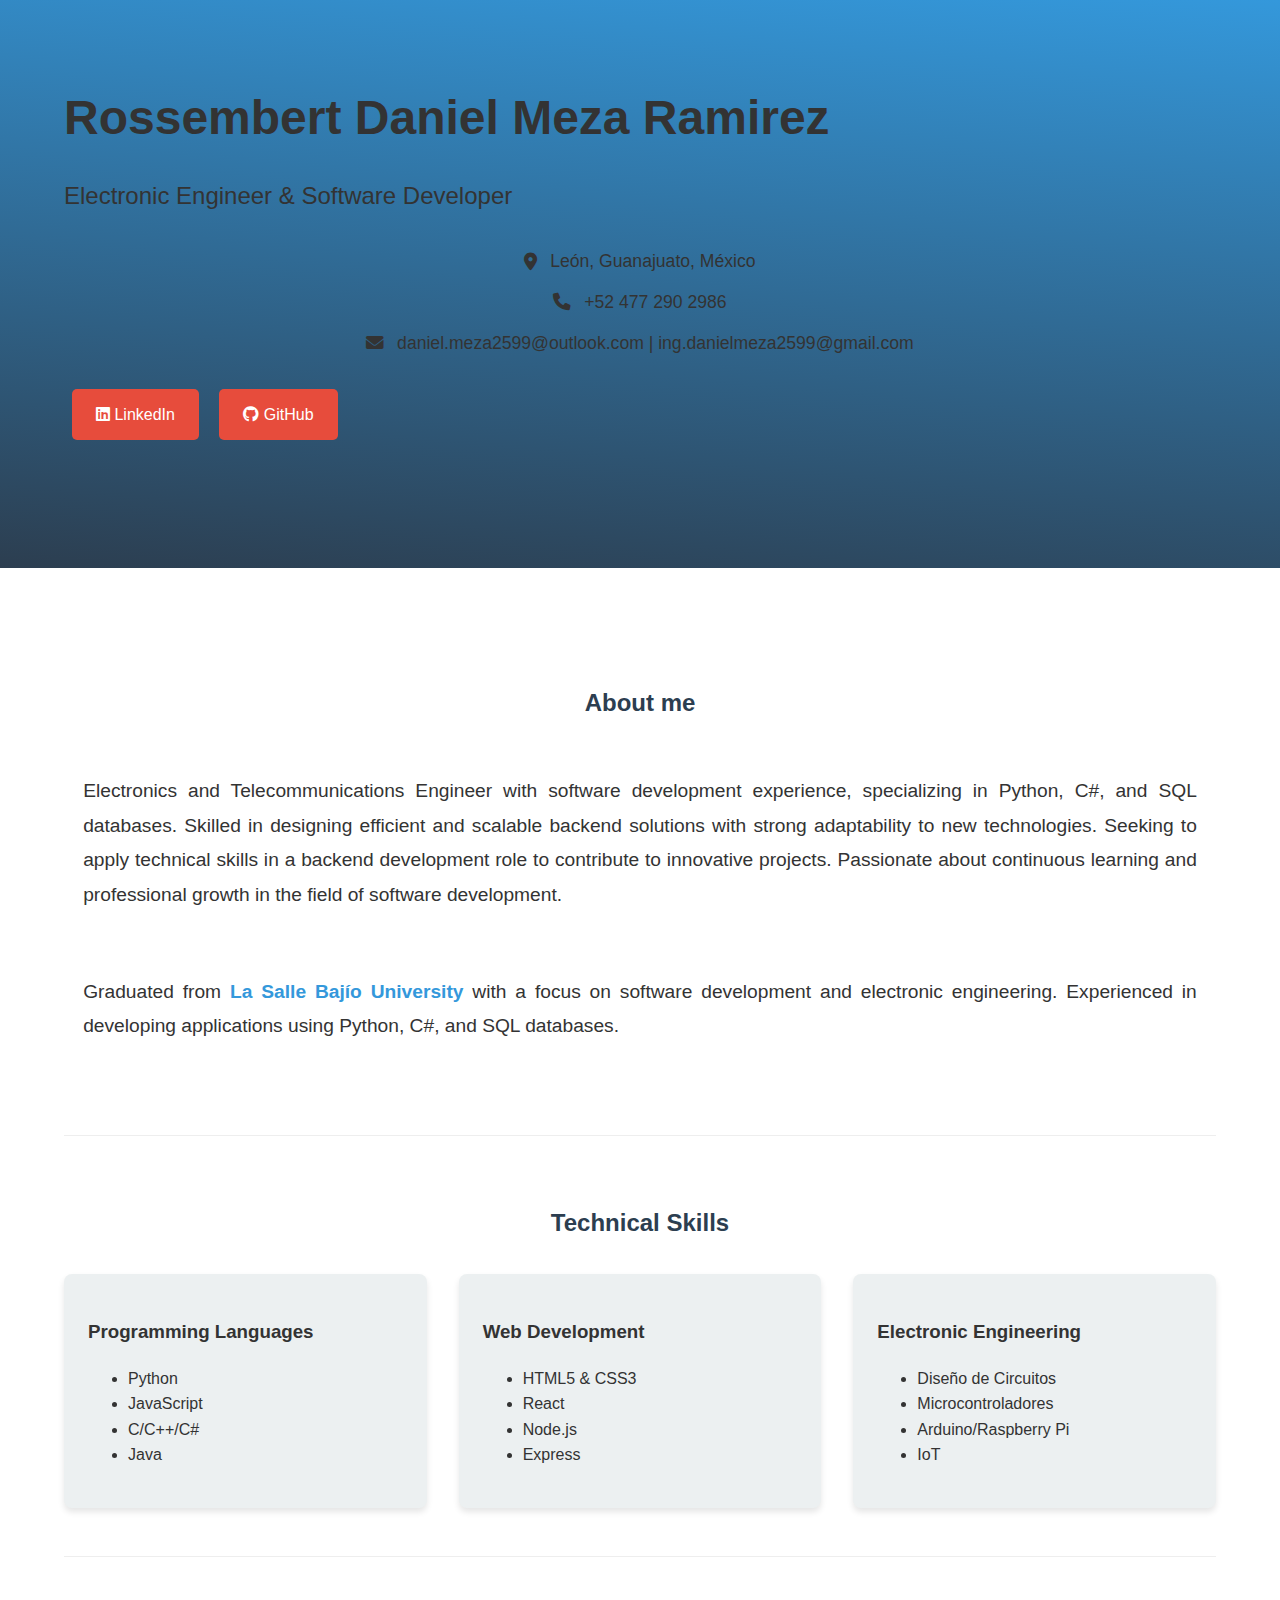
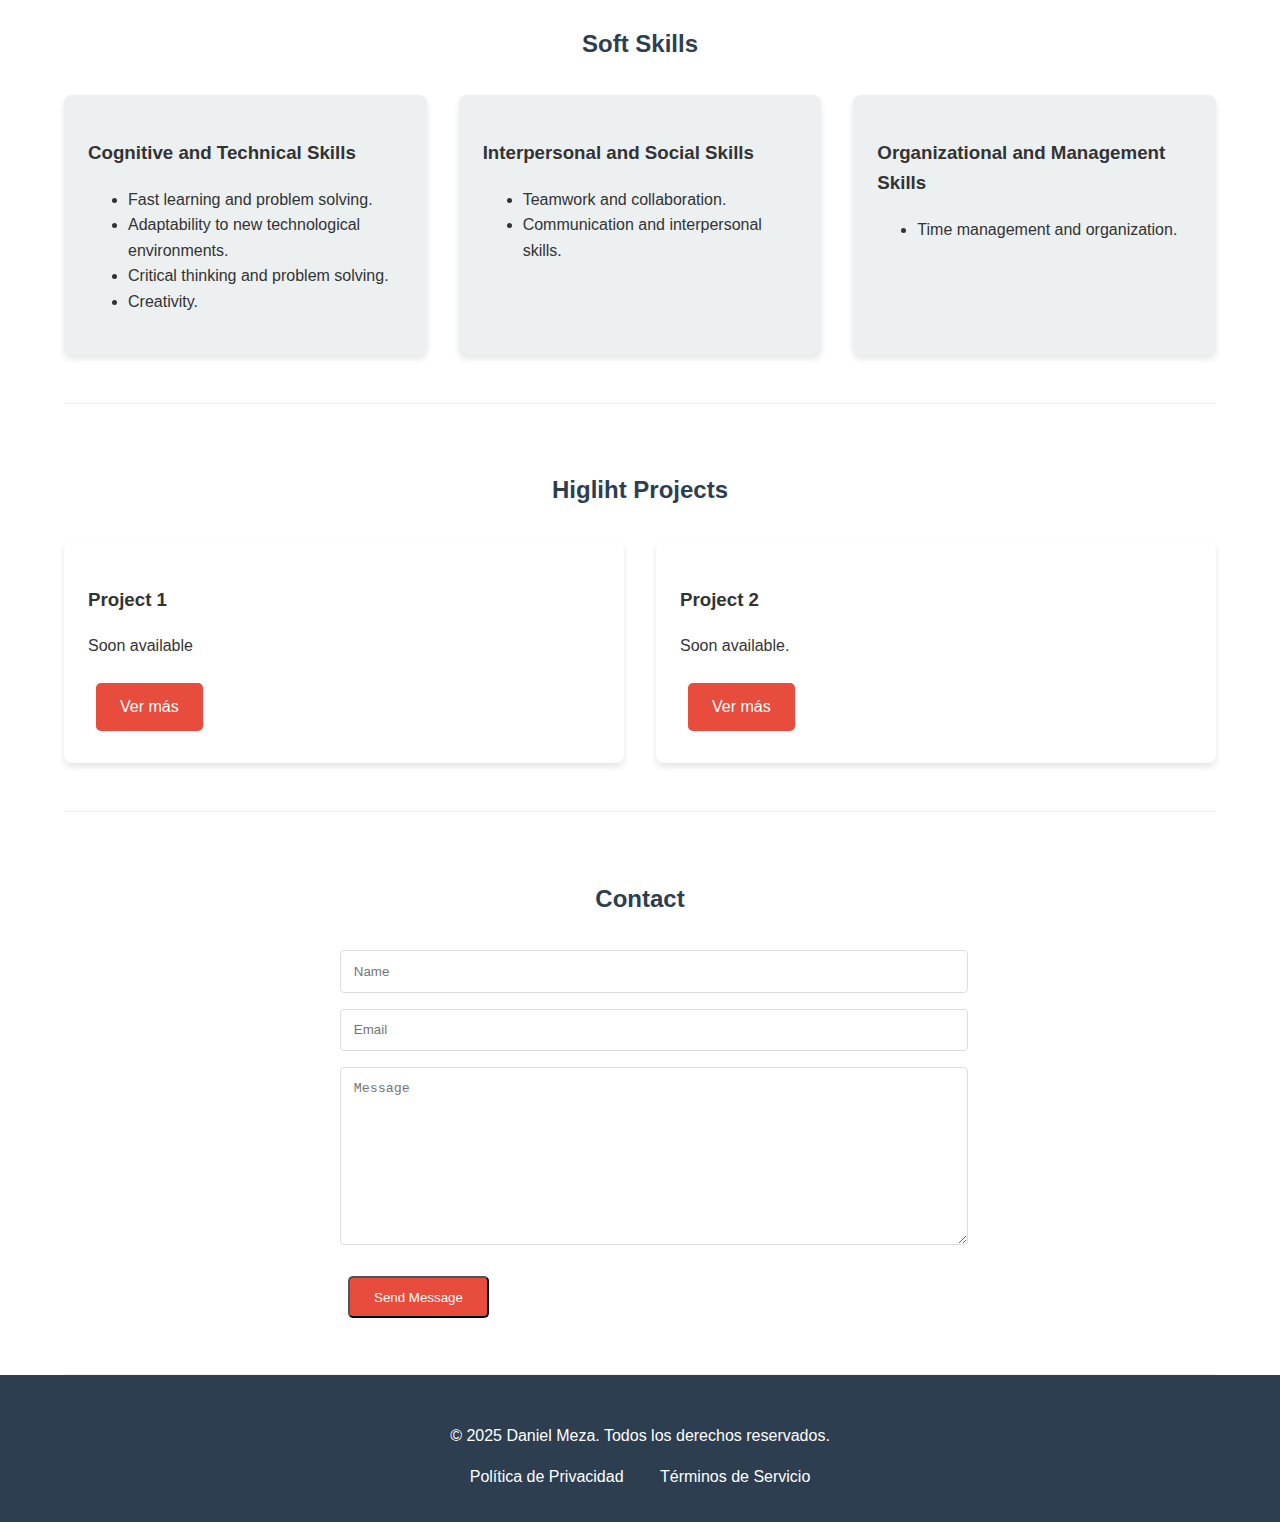
<file: index.html>
<!DOCTYPE html>
<html lang="es">
    <head>
        <meta charset="UTF-8">
        <meta name="viewport" content="width=device-width, initial-scale=1.0">
        <meta name="description" content="Portafolio de Daniel Meza, Ingeniero Electrónico y Desarrollador de Software">
        <title>Daniel Meza | Software Developer</title>
        <link rel="icon" type="image/x-icon" href="mezatechazullogosf.ico">
        <link rel="stylesheet" href="styles.css">
        <link rel="stylesheet" href="https://cdnjs.cloudflare.com/ajax/libs/font-awesome/6.0.0-beta3/css/all.min.css">
    </head>
    <body>
        <header class="hero">
            <div class="container">
                <h1>Rossembert Daniel Meza Ramirez</h1>
                <h2 class="subtitle">Electronic Engineer & Software Developer</h2>
                <div class="contact-info">
                    <p><i class="fas fa-map-marker-alt"></i> León, Guanajuato, México</p>
                    <p><i class="fas fa-phone"></i> +52 477 290 2986</p>
                    <p><i class="fas fa-envelope"></i> daniel.meza2599@outlook.com | ing.danielmeza2599@gmail.com</p>
                </div>
                <div class="social-links">
                    <a href="https://www.linkedin.com/in/rossembert-daniel-meza-ramirez-a5660622b" target="_blank" class="btn">
                        <i class="fab fa-linkedin"></i> LinkedIn
                    </a>
                    <a href="https://github.com/Danielmeza2599" target="_blank" class="btn">
                        <i class="fab fa-github"></i> GitHub
                    </a>
                </div>
            </div>
        </header>
        
        <main class="container">
            <section id="about" class="section">
                <h2>About me</h2>
                <p> Electronics and Telecommunications Engineer with software development experience, specializing 
                    in Python, C#, and SQL
                    databases. Skilled in designing efficient and scalable backend solutions with strong adaptability 
                    to new technologies. Seeking to
                    apply technical skills in a backend development role to contribute to innovative projects.
                    Passionate about continuous learning and professional growth in the field of software development.</p>
                <p>Graduated from <a href="https://www.lasallebajio.edu.mx" target="_blank" style="display: Universidad de la Salle;">La Salle Bajío University</a> 
                    with a focus on software development and electronic engineering. 
                    Experienced in developing applications using Python, C#, and SQL databases.</p>
            </section>
            
            <section id="skills" class="section">
                <h2>Technical Skills</h2>
                <div class="skills-grid">
                    <div class="skill-category">
                        <h3>Programming Languages</h3>
                        <ul>
                            <li>Python</li>
                            <li>JavaScript</li>
                            <li>C/C++/C#</li>
                            <li>Java</li>
                        </ul>
                    </div>
                    <div class="skill-category">
                        <h3>Web Development</h3>
                        <ul>
                            <li>HTML5 & CSS3</li>
                            <li>React</li>
                            <li>Node.js</li>
                            <li>Express</li>
                        </ul>
                    </div>
                    <div class="skill-category">
                        <h3>Electronic Engineering</h3>
                        <ul>
                            <li>Diseño de Circuitos</li>
                            <li>Microcontroladores</li>
                            <li>Arduino/Raspberry Pi</li>
                            <li>IoT</li>
                        </ul>
                    </div>
                </div>
            </section>

            <section id="softskills" class="section">
                <h2>Soft Skills</h2>
                <div class="skills-grid">
                        <div class="skill-category">
                            <h3>Cognitive and Technical Skills</h3>
                            <ul>
                                <li>Fast learning and problem solving.</li>
                                <li>Adaptability to new technological environments.</li>
                                <li>Critical thinking and problem solving.</li>
                                <li>Creativity.</li>
                            </ul>
                        </div>

                        <div class="skill-category">
                            <h3>Interpersonal and Social Skills</h3>
                            <ul>
                                <li>Teamwork and collaboration.</li>
                                <li>Communication and interpersonal skills.</li>
                            </ul>
                        </div>

                        <div class="skill-category">
                            <h3>Organizational and Management Skills</h3>
                            <ul>
                                <li>Time management and organization.</li>
                            </ul>
                        </div>
                </div>  
            </section>
            
            <section id="projects" class="section">
                <h2>Higliht Projects</h2>
                <div class="projects-grid">
                    <div class="project-card">
                        <h3>Project 1</h3>
                        <p>Soon available</p>
                        <a href="#" class="btn">Ver más</a>
                    </div>
                    <div class="project-card">
                        <h3>Project 2</h3>
                        <!-- <p>Descripción breve del proyecto y tecnologías utilizadas.</p> -->
                        <p>Soon available.</p>
                        <a href="#" class="btn">Ver más</a>
                    </div>
                </div>
            </section>
            
            <section id="contact" class="section">
                <h2>Contact</h2>
                <form class="contact-form">
                    <input type="text" placeholder="Name" required>
                    <input type="email" placeholder="Email" required>
                    <textarea placeholder="Message" required></textarea>
                    <button type="submit" class="btn">Send Message</button>
                </form>
            </section>
        </main>
        
        <footer>
            <div class="container">
                <p>&copy; 2025 Daniel Meza. Todos los derechos reservados.</p>
                <div class="footer-links">
                    <a href="PrivacePolitics.html">Política de Privacidad</a>
                    <a href="#">Términos de Servicio</a>
                </div>
            </div>
        </footer>
    </body>
</html>
</file>
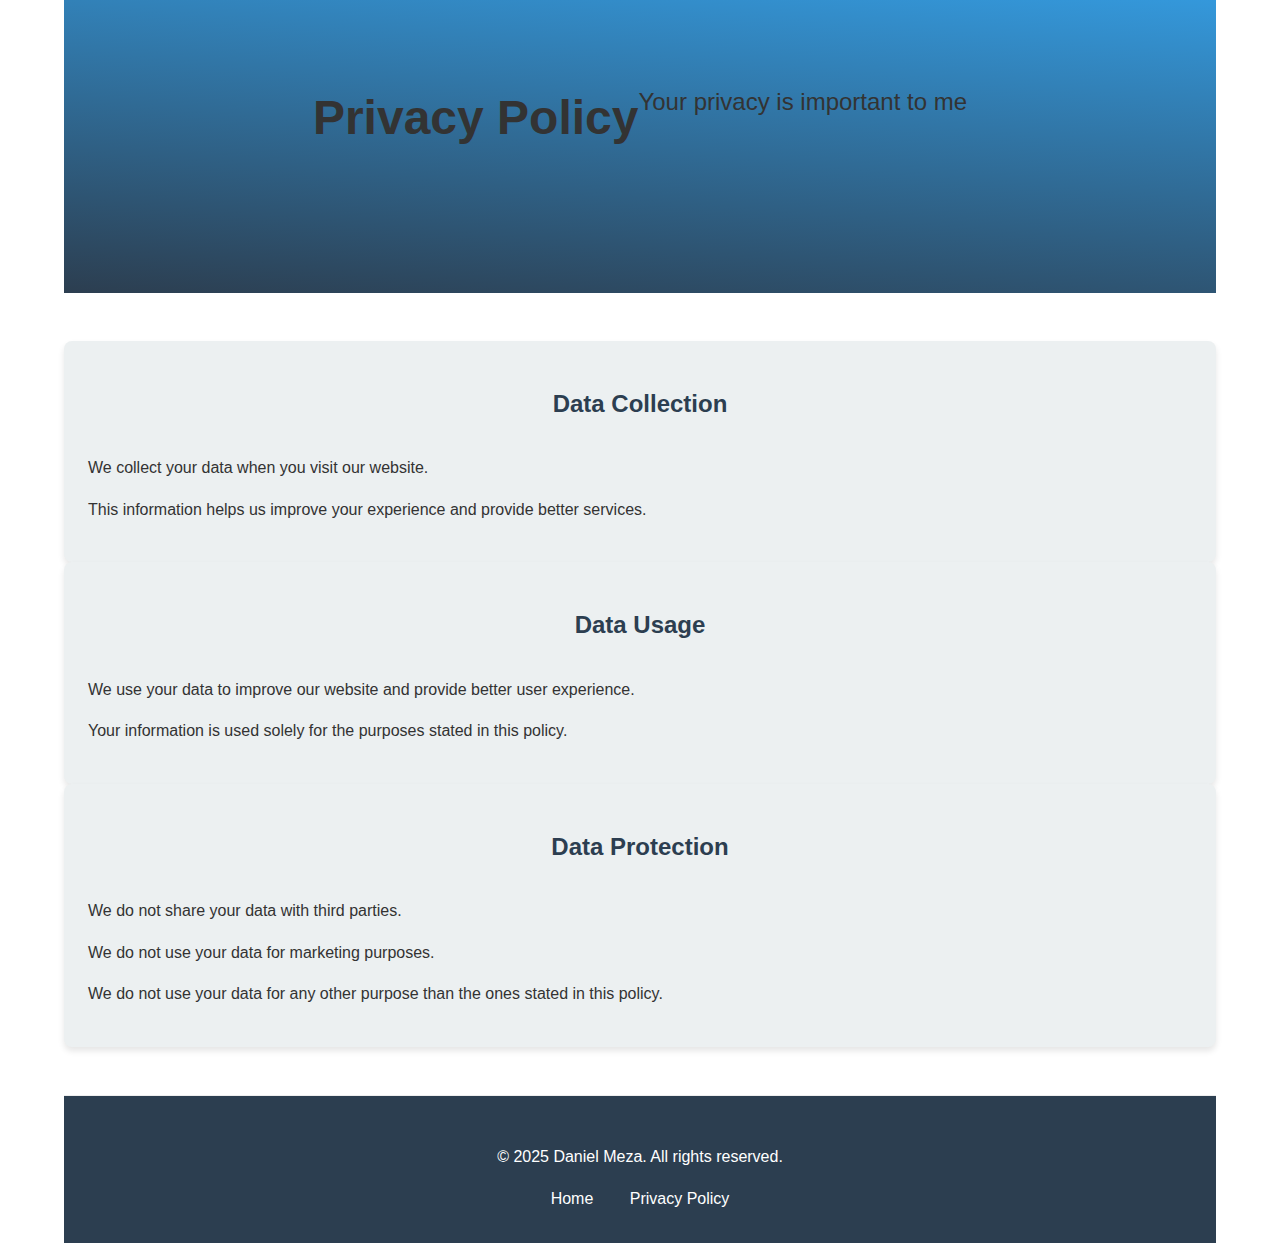
<file: PrivacePolitics.html>
<!DOCTYPE html>
<html lang="en">
<head>
    <meta charset="UTF-8">
    <meta name="viewport" content="width=device-width, initial-scale=1.0">
    <title>Privacy Policy</title>
    <link rel="stylesheet" href="styles.css">
</head>
<body>
    <div class="container">
        <div class="hero">
            <h1>Privacy Policy</h1>
            <p class="subtitle">Your privacy is important to me</p>
        </div>
        
        <div class="section">
            <div class="skill-category">
                <h2>Data Collection</h2>
                <p>We collect your data when you visit our website.</p>
                <p>This information helps us improve your experience and provide better services.</p>
            </div>
            
            <div class="skill-category">
                <h2>Data Usage</h2>
                <p>We use your data to improve our website and provide better user experience.</p>
                <p>Your information is used solely for the purposes stated in this policy.</p>
            </div>
            
            <div class="skill-category">
                <h2>Data Protection</h2>
                <p>We do not share your data with third parties.</p>
                <p>We do not use your data for marketing purposes.</p>
                <p>We do not use your data for any other purpose than the ones stated in this policy.</p>
            </div>
        </div>
        
        <footer>
            <p>&copy; 2025 Daniel Meza. All rights reserved.</p>
            <div class="footer-links">
                <a href="index.html">Home</a>
                <a href="PrivacePolitics.html">Privacy Policy</a>
            </div>
        </footer>
    </div>
</body>
</html>
</file>
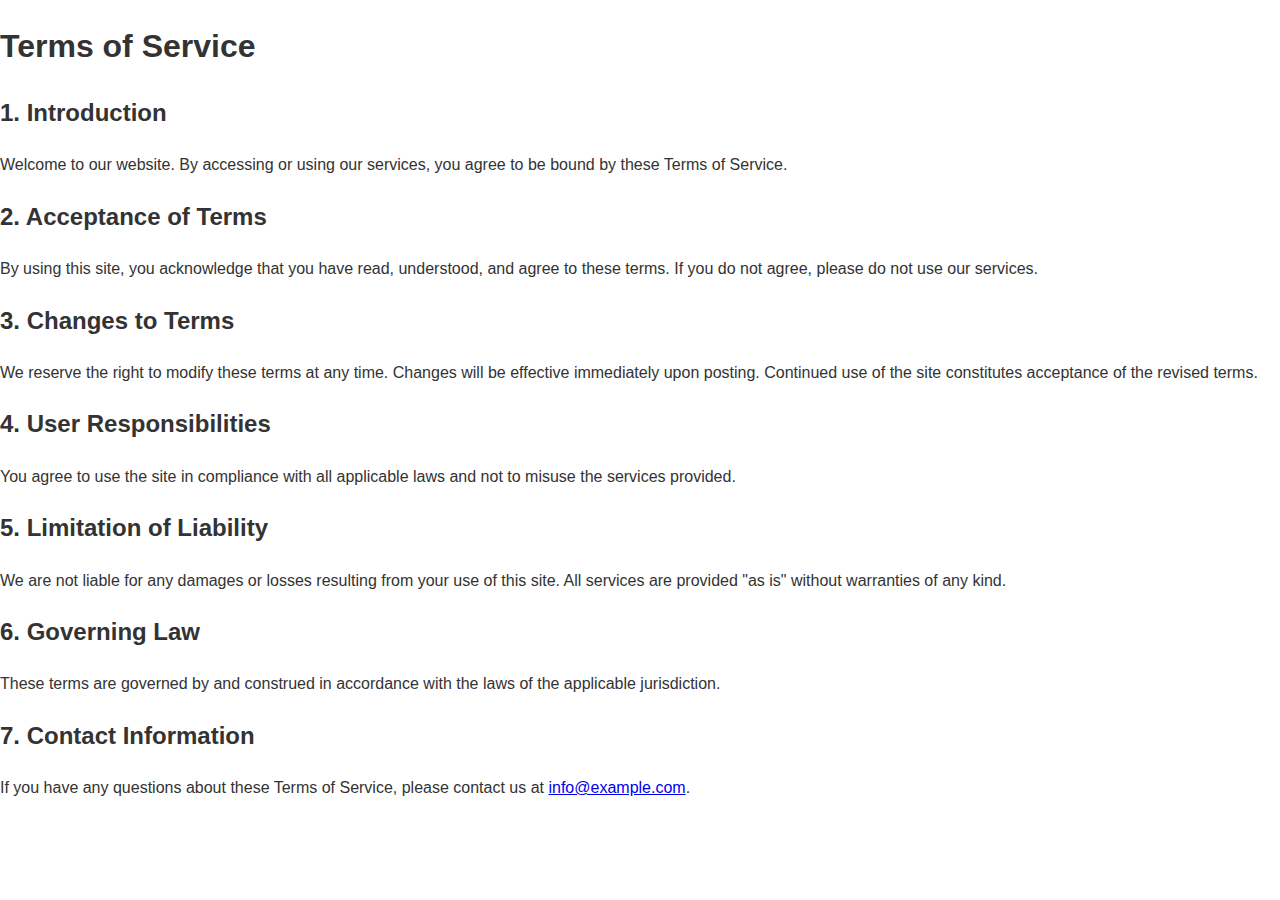
<file: Terms_Of_Service.html>
<!DOCTYPE html>
<html lang="en">
<head>
    <meta charset="UTF-8">
    <meta name="viewport" content="width=device-width, initial-scale=1.0">
    <title>Terms of Service</title>
    <link rel="icon" type="image/x-icon" href="mezatechazullogosf.ico">
    <link rel="stylesheet" href="styles.css">
    <link rel="stylesheet" href="https://cdnjs.cloudflare.com/ajax/libs/font-awesome/6.0.0-beta3/css/all.min.css">
</head>
<body>
    <h1>Terms of Service</h1>
    <section>
        <h2>1. Introduction</h2>
        <p>Welcome to our website. By accessing or using our services, you agree to be bound by these Terms of Service.</p>
    </section>
    <section>
        <h2>2. Acceptance of Terms</h2>
        <p>By using this site, you acknowledge that you have read, understood, and agree to these terms. If you do not agree, please do not use our services.</p>
    </section>
    <section>
        <h2>3. Changes to Terms</h2>
        <p>We reserve the right to modify these terms at any time. Changes will be effective immediately upon posting. Continued use of the site constitutes acceptance of the revised terms.</p>
    </section>
    <section>
        <h2>4. User Responsibilities</h2>
        <p>You agree to use the site in compliance with all applicable laws and not to misuse the services provided.</p>
    </section>
    <section>
        <h2>5. Limitation of Liability</h2>
        <p>We are not liable for any damages or losses resulting from your use of this site. All services are provided "as is" without warranties of any kind.</p>
    </section>
    <section>
        <h2>6. Governing Law</h2>
        <p>These terms are governed by and construed in accordance with the laws of the applicable jurisdiction.</p>
    </section>
    <section>
        <h2>7. Contact Information</h2>
        <p>If you have any questions about these Terms of Service, please contact us at <a href="mailto:info@example.com">info@example.com</a>.</p>
    </section>
</body>
</html>
</file>
<file: styles.css>
/* Estilos base */
:root {
    --primary-color: #2c3e50;
    --secondary-color: #3498db;
    --accent-color: #e74c3c;
    --light-color: #ecf0f1;
    --dark-color: #2c3e50;
    --text-color: #333;
    --text-light: #fff;
}

body {
    font-family: 'Segoe UI', Tahoma, Geneva, Verdana, sans-serif;
    line-height: 1.6;
    color: var(--text-color);
    margin: 0;
    padding: 0;
}

.container {
    width: 90%;
    max-width: 1400px;
    margin: 0 auto;
    padding: 0 15px;
}

/* Header */
.hero {
    /*background: #f5f5f5;*/
    background: linear-gradient(5deg, var(--primary-color), var(--secondary-color));
    color: var(--text-color);
    padding: 3rem 0 2rem 0;
    position: relative;
    display: flex;
    align-items: center;
    justify-content: center;
    padding-bottom: 8rem; /* Puedes ajustar el valor según lo que necesites */
}

/* .hero::after {
    content: '';
    position: absolute;
    bottom: -70px;
    left: 0;
    width: 100%;
    height: 100px;
    background: linear-gradient(135deg, var(--dark-color), var(--primary-color));
    /*clip-path: polygon(0 0, 100% 0, 100% 100%, 0 80%);
    z-index: 1;
} */

.logo {
    width: 200px;
    height: 200px;
    margin-right: 0.5rem;
    border-radius: 10px;
    box-shadow: 0 4px 8px rgba(0, 0, 0, 0.2);
}



.hero h1 {
    font-size: 3rem;
    margin-bottom: 0.5rem;
}

.subtitle {
    font-size: 1.5rem;
    font-weight: 300;
    margin-bottom: 2rem;
}

.professional-section {
    background: linear-gradient(135deg, var(--primary-color), var(--secondary-color));
    color: var(--text-light);
    padding: 4rem 0 2rem 0;
    margin-top: -50px;
    position: relative;
    z-index: 2;
    text-align: center;
}

.full-name {
    font-size: 2.5rem;
    font-weight: bold;
    margin-bottom: 1rem;
    color: var(--text-light);
}

.contact-info {
    margin: 2rem 0;
}

.contact-info p {
    margin: 0.8rem 0;
    display: flex;
    align-items: center;
    justify-content: center;
    gap: 0.8rem;
    font-size: 1.1rem;
}

/* About me section - Increased font size */
#about p {
    font-size: 1.2rem;
    line-height: 1.8;
    margin-bottom: 1.5rem;
    margin-top: 1.5rem;
    text-align: justify;
    padding: 1em;
}

#about a {
    color: var(--secondary-color);
    text-decoration: none;
    font-weight: 600;
}

#about a:hover {
    text-decoration: underline;
}

/* Botones */
.btn {
    display: inline-block;
    background: var(--accent-color);
    color: white;
    padding: 0.7rem 1.5rem;
    border-radius: 5px;
    text-decoration: none;
    margin: 0.5rem;
    transition: all 0.3s ease;
}

.btn:hover {
    background: darken(var(--accent-color), 10%);
    transform: translateY(-3px);
}

.btn-download {
    background: var(--secondary-color);
    border: 2px solid var(--text-light);
}

.btn-download:hover {
    background: #2980b9;
    border-color: var(--text-light);
}

.social-links {
    margin-top: 2rem;
}

.social-links .btn {
    margin: 0 0.5rem;
    padding: 0.8rem 1.5rem;
    font-weight: 500;
}

/* Secciones */
.section {
    padding: 3rem 0;
    border-bottom: 1px solid #eee;
}

.section h2 {
    text-align: center;
    margin-bottom: 2rem;
    color: var(--primary-color);
}

/* Habilidades */
.skills-grid {
    display: grid;
    grid-template-columns: repeat(auto-fit, minmax(300px, 1fr));
    gap: 2rem;
}

.skill-category {
    background: var(--light-color);
    padding: 1.5rem;
    border-radius: 8px;
    box-shadow: 0 4px 6px rgba(0, 0, 0, 0.1);
}

/* Habilidades blandas */
.soft-skills {
    /*display: grid;*/
    text-align: justify;
    /*align-items: center;*/
    /*justify-content: center;*/
    /*grid-template-columns: repeat(auto-fit, minmax(300px, 1fr));*/
    background: var(--light-color);
    padding: 0.5rem;
    border-radius: 8px;
    box-shadow: 0 4px 6px rgba(0, 0, 0, 0.1);
}

/* Proyectos */
.projects-grid {
    display: grid;
    grid-template-columns: repeat(auto-fit, minmax(300px, 1fr));
    gap: 2rem;
}

.project-card {
    background: white;
    padding: 1.5rem;
    border-radius: 8px;
    box-shadow: 0 4px 6px rgba(0, 0, 0, 0.1);
    transition: transform 0.3s ease;
}

.project-card:hover {
    transform: translateY(-5px);
}

/* Formulario de contacto */
.contact-form {
    max-width: 600px;
    margin: 0 auto;
}

.contact-form input,
.contact-form textarea {
    width: 100%;
    padding: 0.8rem;
    margin-bottom: 1rem;
    border: 1px solid #ddd;
    border-radius: 4px;
}

.contact-form textarea {
    height: 150px;
}

/* Footer */
footer {
    background: var(--dark-color);
    color: var(--text-light);
    text-align: center;
    padding: 2rem 0;
}

.footer-links {
    margin-top: 1rem;
}

.footer-links a {
    color: var(--text-light);
    margin: 0 1rem;
    text-decoration: none;
}

.email {
    color: var(--primary-color);
    text-decoration: underline;
}

.hero-flex {
  display: flex;
  align-items: stretch;
  justify-content: center;
  gap: 0.5px;
  width: 300vw;
  max-width: 300vw;
  box-sizing: content-box;
  padding: 10px 50px 20px;
}

.logo-container {
  display: flex;
  align-items: center;
  justify-content: center;
  min-width: 420px;
  max-width: 450px;
  width: 90vw; /* Ajusta este valor si quieres más o menos espacio para el logo */
  padding: 10px 50px 20px;
}

.logo {
  width: 100%;
  height: auto;
  /*border-radius: 10px;*/
  background: #fff;
  /*box-shadow: 0 2px 8px rgba(0,0,0,0.08);*/
  padding: 12px;
}

.professional-info {
  flex: 1;
  background: linear-gradient(135deg, #295a7a 0%, #3a8dde 100%);
  color: #fff;
  padding: 32px 40px;
  border-radius: 12px;
  box-shadow: 0 2px 16px rgba(0,0,0,0.10);
  min-width: 340px;
  width: 100%;
  display: flex;
  flex-direction: column;
  justify-content: center;
  align-items: center;      /* <-- centra horizontalmente */
  text-align: center;       /* <-- centra el texto */
}

.professional-info .full-name {
  margin-top: 0;
  margin-bottom: 10px;
  font-size: 1.6em;
  font-weight: bold;
}

.professional-info .subtitle {
  margin-top: 0;
  margin-bottom: 18px;
  font-size: 1.1em;
  font-weight: 400;
}

.professional-info .contact-info p {
  margin: 6px 0;
}

.professional-info .contact-info {
  display: flex;
  flex-direction: column;
  align-items: center;
  margin-bottom: 24px;
}

.professional-info .social-links {
  display: flex;
  gap: 16px;
  justify-content: center;
  margin-top: 18px;
}

main.container {
  margin-top: 3rem; /* Ajusta el valor según lo que necesites */
}

/* ===== RESPONSIVE DESIGN ===== */

/* Tablets (768px y menores) */
@media (max-width: 768px) {
    .container {
        width: 95%;
        padding: 0 10px;
    }
    
    .hero {
        padding: 2rem 0 4rem 0;
    }
    
    .hero-flex {
        flex-direction: column;
        width: 100%;
        max-width: 100%;
        padding: 10px 20px;
        gap: 20px;
    }
    
    .logo-container {
        min-width: auto;
        max-width: 300px;
        width: 100%;
        padding: 10px 20px;
    }
    
    .professional-info {
        min-width: auto;
        padding: 20px 25px;
        width: 100%;
    }
    
    .professional-info .full-name {
        font-size: 1.4em;
    }
    
    .professional-info .subtitle {
        font-size: 1em;
    }
    
    .professional-info .contact-info p {
        font-size: 0.9rem;
        margin: 4px 0;
    }
    
    .professional-info .social-links {
        flex-wrap: wrap;
        gap: 10px;
    }
    
    .professional-info .social-links .btn {
        padding: 0.6rem 1rem;
        font-size: 0.9rem;
    }
    
    .section {
        padding: 2rem 0;
    }
    
    .section h2 {
        font-size: 1.8rem;
    }
    
    #about p {
        font-size: 1rem;
        line-height: 1.6;
        padding: 0.5em;
    }
    
    .skills-grid {
        grid-template-columns: 1fr;
        gap: 1.5rem;
    }
    
    .skill-category {
        padding: 1.2rem;
    }
    
    .projects-grid {
        grid-template-columns: 1fr;
        gap: 1.5rem;
    }
    
    .contact-form {
        max-width: 100%;
    }
    
    .contact-form input,
    .contact-form textarea {
        padding: 0.7rem;
    }
    
    .contact-form textarea {
        height: 120px;
    }
    
    footer {
        padding: 1.5rem 0;
    }
    
    .footer-links a {
        display: block;
        margin: 0.5rem 0;
    }
}

/* Celulares pequeños (480px y menores) */
@media (max-width: 480px) {
    .container {
        width: 98%;
        padding: 0 5px;
    }
    
    .hero {
        padding: 1.5rem 0 3rem 0;
    }
    
    .hero-flex {
        padding: 5px 10px;
    }
    
    .logo-container {
        max-width: 250px;
        padding: 5px 10px;
    }
    
    .professional-info {
        padding: 15px 20px;
    }
    
    .professional-info .full-name {
        font-size: 1.2em;
        margin-bottom: 8px;
    }
    
    .professional-info .subtitle {
        font-size: 0.9em;
        margin-bottom: 15px;
    }
    
    .professional-info .contact-info p {
        font-size: 0.8rem;
        margin: 3px 0;
    }
    
    .professional-info .social-links {
        flex-direction: column;
        gap: 8px;
    }
    
    .professional-info .social-links .btn {
        padding: 0.5rem 0.8rem;
        font-size: 0.8rem;
        margin: 0;
    }
    
    .section {
        padding: 1.5rem 0;
    }
    
    .section h2 {
        font-size: 1.5rem;
        margin-bottom: 1.5rem;
    }
    
    #about p {
        font-size: 0.9rem;
        line-height: 1.5;
        padding: 0.3em;
    }
    
    .skill-category {
        padding: 1rem;
    }
    
    .skill-category h3 {
        font-size: 1.1rem;
    }
    
    .skill-category ul {
        padding-left: 1.2rem;
    }
    
    .skill-category li {
        font-size: 0.9rem;
        margin-bottom: 0.3rem;
    }
    
    .project-card {
        padding: 1rem;
    }
    
    .project-card h3 {
        font-size: 1.1rem;
    }
    
    .project-card p {
        font-size: 0.9rem;
    }
    
    .contact-form input,
    .contact-form textarea {
        padding: 0.6rem;
        font-size: 0.9rem;
    }
    
    .contact-form textarea {
        height: 100px;
    }
    
    .btn {
        padding: 0.6rem 1rem;
        font-size: 0.9rem;
    }
    
    footer {
        padding: 1rem 0;
    }
    
    footer p {
        font-size: 0.9rem;
    }
    
    .footer-links a {
        font-size: 0.8rem;
    }
}

/* Celulares muy pequeños (320px y menores) */
@media (max-width: 320px) {
    .container {
        width: 100%;
        padding: 0 2px;
    }
    
    .hero-flex {
        padding: 2px 5px;
    }
    
    .logo-container {
        max-width: 200px;
        padding: 2px 5px;
    }
    
    .professional-info {
        padding: 10px 15px;
    }
    
    .professional-info .full-name {
        font-size: 1.1em;
    }
    
    .professional-info .subtitle {
        font-size: 0.8em;
    }
    
    .professional-info .contact-info p {
        font-size: 0.75rem;
    }
    
    .professional-info .social-links .btn {
        padding: 0.4rem 0.6rem;
        font-size: 0.75rem;
    }
    
    .section h2 {
        font-size: 1.3rem;
    }
    
    #about p {
        font-size: 0.85rem;
    }
    
    .skill-category {
        padding: 0.8rem;
    }
    
    .skill-category h3 {
        font-size: 1rem;
    }
    
    .skill-category li {
        font-size: 0.85rem;
    }
    
    .project-card {
        padding: 0.8rem;
    }
    
    .project-card h3 {
        font-size: 1rem;
    }
    
    .project-card p {
        font-size: 0.85rem;
    }
    
    .contact-form input,
    .contact-form textarea {
        padding: 0.5rem;
        font-size: 0.85rem;
    }
    
    .btn {
        padding: 0.5rem 0.8rem;
        font-size: 0.85rem;
    }
}

/* Orientación landscape en celulares */
@media (max-width: 768px) and (orientation: landscape) {
    .hero {
        padding: 1rem 0 2rem 0;
    }
    
    .hero-flex {
        flex-direction: row;
        gap: 15px;
    }
    
    .logo-container {
        max-width: 200px;
    }
    
    .professional-info {
        padding: 15px 20px;
    }
    
    .professional-info .full-name {
        font-size: 1.2em;
    }
    
    .professional-info .subtitle {
        font-size: 0.9em;
    }
    
    .professional-info .social-links {
        flex-direction: row;
        flex-wrap: wrap;
    }
}

/* Tablets en orientación portrait */
@media (min-width: 481px) and (max-width: 768px) {
    .hero-flex {
        flex-direction: column;
    }
    
    .logo-container {
        max-width: 350px;
    }
    
    .professional-info {
        padding: 25px 30px;
    }
    
    .professional-info .full-name {
        font-size: 1.5em;
    }
    
    .professional-info .subtitle {
        font-size: 1em;
    }
    
    .professional-info .social-links {
        flex-direction: row;
        flex-wrap: wrap;
    }
}
</file>
